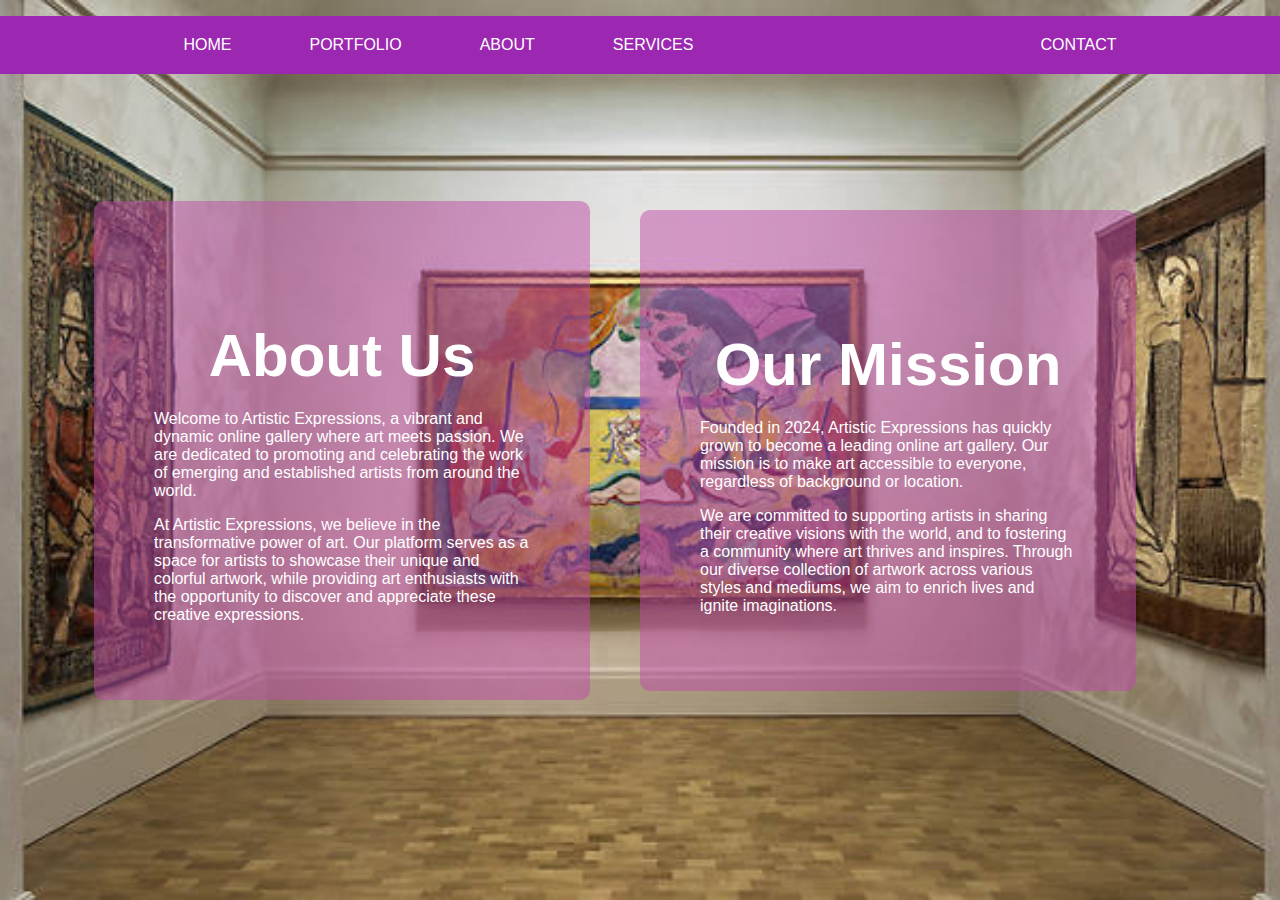
<file: about.html>
<!DOCTYPE html>
<html lang="en">
  <head>
    <meta charset="UTF-8" />
    <meta name="viewport" content="width=device-width, initial-scale=1.0" />
    <link rel="stylesheet" href="style.css" />
  </head>
  <body>    
    <div class="container">
      <nav>
        <ul class="nav__links">
          <div>
            <a href="index.html"> HOME</a>
            <a href="portfolio.html">PORTFOLIO</a>
            <a href="about.html">ABOUT</a>
            <a href="services.html">SERVICES</a>
            </div>
          <a href="contact.html">CONTACT</a>
        </ul>
      </nav>

    
    </style>
    </head>

   <body>
 
    <div class="about">
      <div class="about-content">
        <div class="about-left">
          <h3>About Us</h3>
          <p>Welcome to Artistic Expressions, a vibrant and dynamic online gallery where art meets passion.
             We are dedicated to promoting and celebrating the work of emerging and established artists from around the world.</p>
          <p>At Artistic Expressions, we believe in the transformative power of art. 
            Our platform serves as a space for artists to showcase their unique and colorful artwork, while providing art enthusiasts with the opportunity to discover and appreciate these creative expressions.</p>
        </div>
        <div class="about-right">
          <h3>Our Mission</h3>
          <p>Founded in 2024, Artistic Expressions has quickly grown to become a leading online art gallery. 
            Our mission is to make art accessible to everyone, regardless of background or location.</p>
          <p>We are committed to supporting artists in sharing their creative visions with the world, and to fostering a community where art thrives and inspires. 
            Through our diverse collection of artwork across various styles and mediums, we aim to enrich lives and ignite imaginations.</p>
        </div>
    
    
      </div>
</body>
</html>
</file>
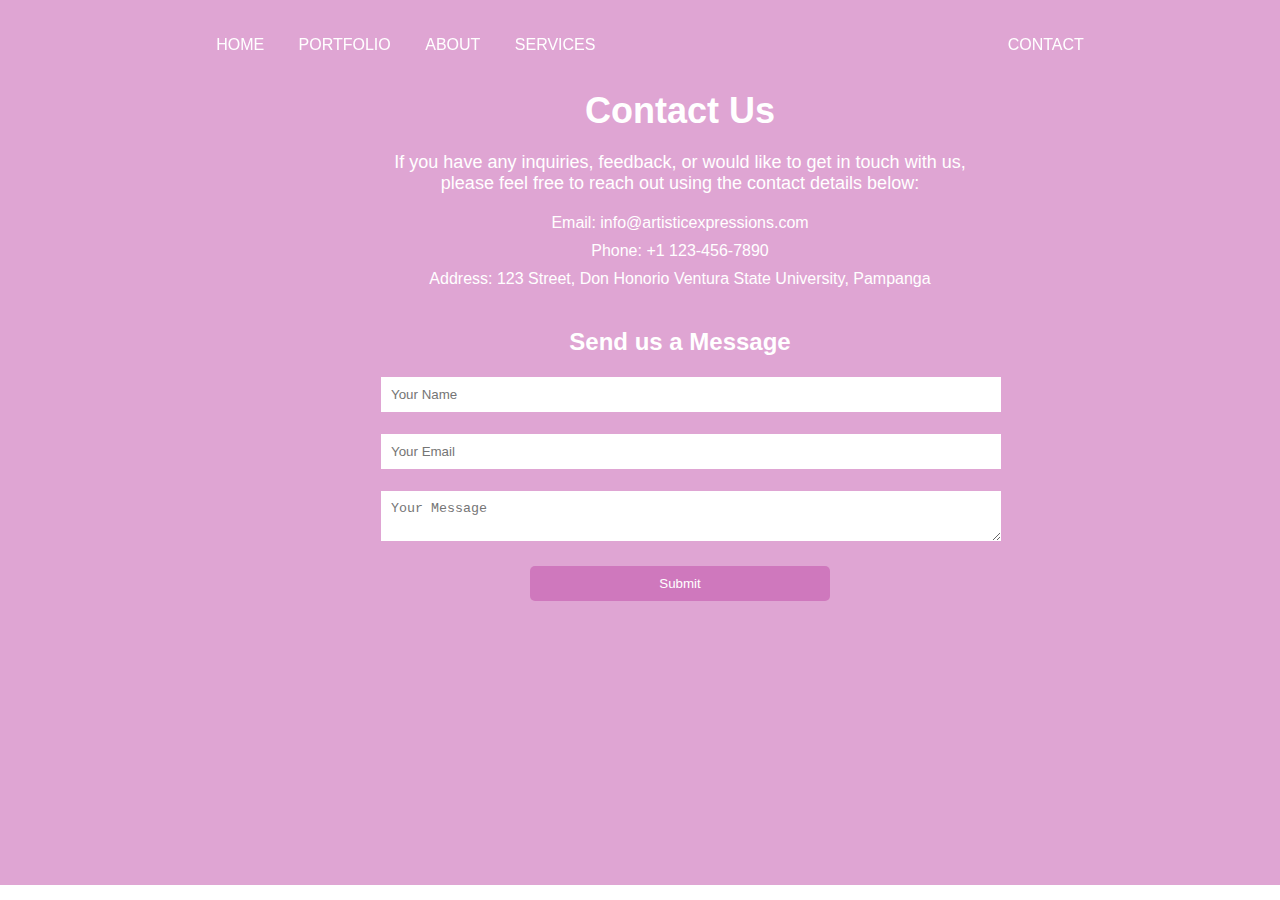
<file: contact.html>
<!DOCTYPE html>
<html lang="en">
  <head>
    <meta charset="UTF-8" />
    <meta name="viewport" content="width=device-width, initial-scale=1.0" />
    <link rel="stylesheet" href="style.css" />
  </head>
  <body>    
    <div class="container">
      <nav>
        <ul class="nav_c">
          <div>
            <a href="index.html"> HOME</a>
            <a href="portfolio.html">PORTFOLIO</a>
            <a href="about.html">ABOUT</a>
            <a href="services.html">SERVICES</a>
            </div>
          <a href="contact.html">CONTACT</a>
        </ul>
      </nav>
    </style>
    </head>
   <body>
   
    <div id="contact" class="contact">
      <div class="contact-content">
        <h2>Contact Us</h2>
        <p>If you have any inquiries, feedback, or would like to get in touch with us, please feel free to reach out using the contact details below:</p>
        <ul>
          <li>Email: info@artisticexpressions.com</li>
          <li>Phone: +1 123-456-7890</li>
          <li>Address: 123 Street, Don Honorio Ventura State University, Pampanga</li>
        </ul>
      </div>
      <form class="contact-form">
        <h3>Send us a Message</h3>
        <input type="text" placeholder="Your Name">
        <input type="email" placeholder="Your Email">
        <textarea placeholder="Your Message"></textarea>
        <button type="submit">Submit</button>
      </form>
    </div>
    
      
</body>
</html>
</file>
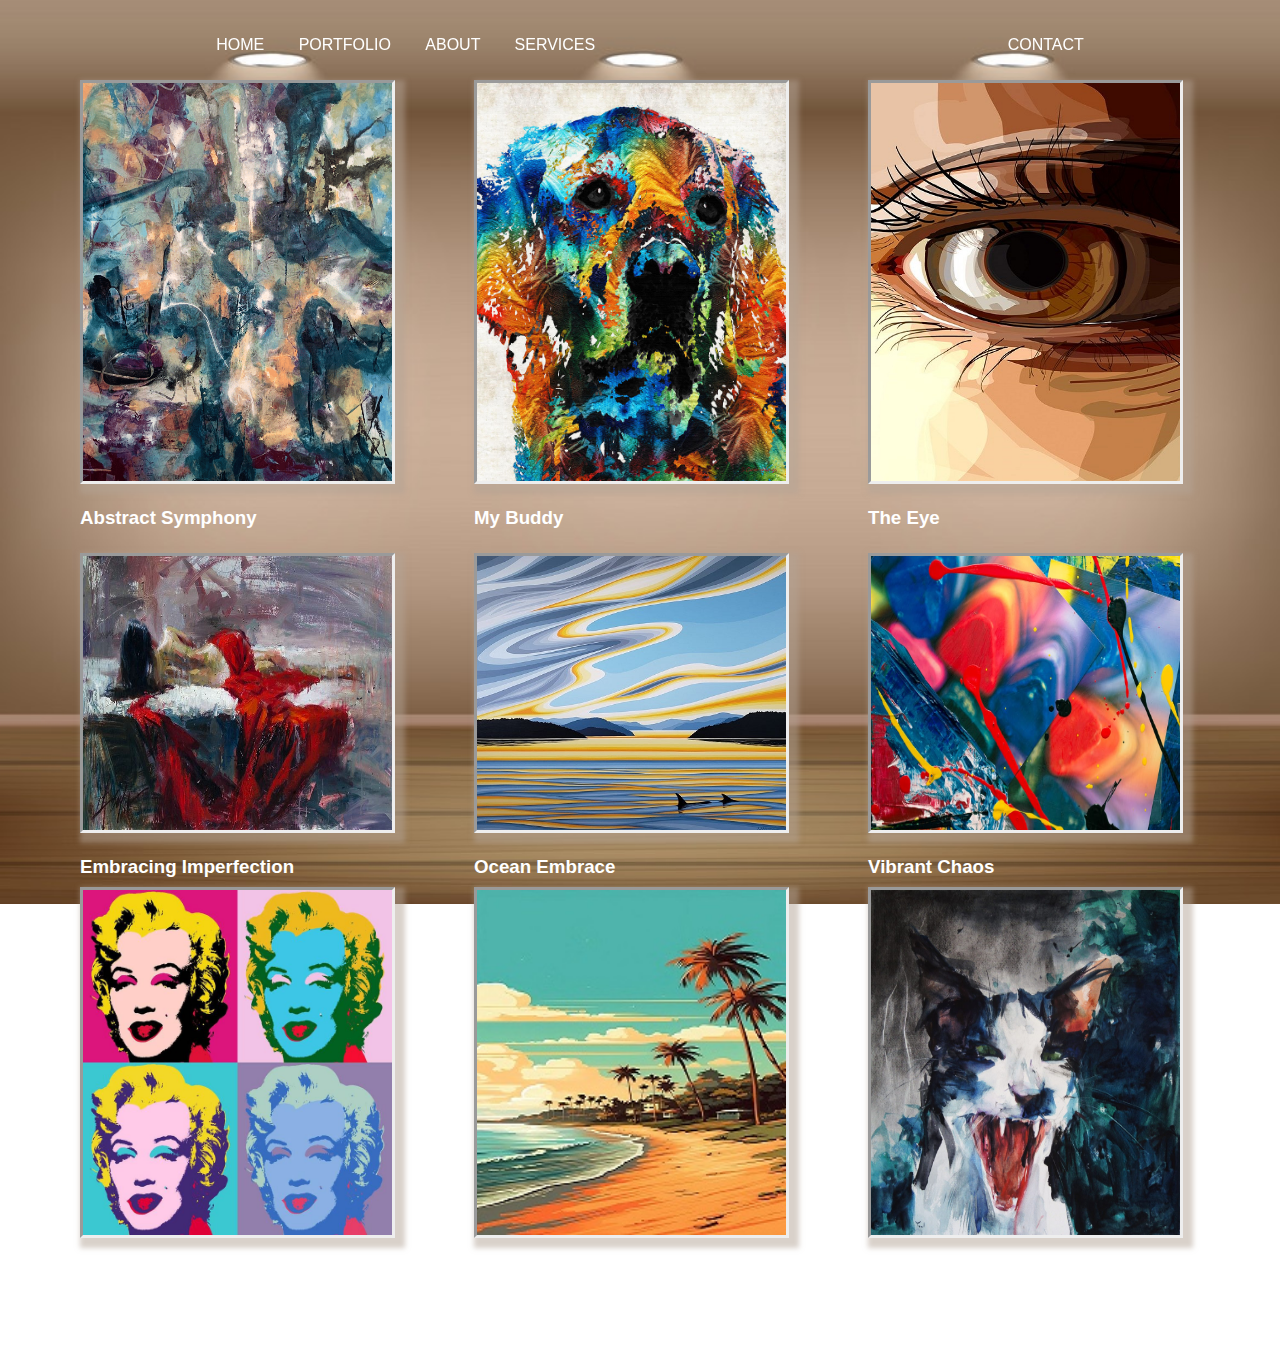
<file: portfolio.html>
<!DOCTYPE html>
<html lang="en">
  <head>
    <meta charset="UTF-8" />
    <meta name="viewport" content="width=device-width, initial-scale=1.0" />
    <link rel="stylesheet" href="style.css" />
  </head>
  <body>
     
    <div class="container">
      <nav>
        <ul class="nav_p">
          <div>
            <a href="index.html"> HOME</a>
            <a href="portfolio.html">PORTFOLIO</a>
            <a href="about.html">ABOUT  </a>
            <a href="services.html">SERVICES</a>
            </div>
          <a href="contact.html">CONTACT</a>
        </ul>
      </nav>
    </style>
  </head>
   <body>
    
    <div class="portfolio">
      <div class="artwork">
        <img src="assets/1.png" alt="Artwork 1">
        <div class="artwork-info">
          <h3>Abstract Symphony</h3>
        </div>
      </div>
      
      <div class="artwork">
        <img src="assets/dog.jpg" alt="Artwork 2">
        <div class="artwork-info">
          <h3>My Buddy</h3>
        </div>
      </div>

      <div class="artwork">
        <img src="assets/3.jpg" alt="Artwork 3">
        <div class="artwork-info">
          <h3>The Eye</h3>
        </div>
      </div>

      <div class="artwork">
        <img src="assets/4.jpg" alt="Artwork 4">
        <div class="artwork-info">
          <h3>Embracing Imperfection</h3>  
        </div>
      </div>
     
      <div class="artwork">
        <img src="assets/5.jpg" alt="Artwork 5">
        <div class="artwork-info">
          <h3>Ocean Embrace</h3>  
        </div>
      </div>

      <div class="artwork">
        <img src="assets/6.jpg" alt="Artwork 6">
        <div class="artwork-info">
          <h3>Vibrant Chaos</h3>
         
        </div>
      </div>
      <div class="artwork">
        <img src="assets/7.jpg" alt="Artwork 7">
        <div class="artwork-info">
          <h3>Marilyn Diptych</h3>
        </div>
      </div>

      <div class="artwork">
        <img src="assets/2.jpg" alt="Artwork 8">
        <div class="artwork-info">
          <h3>Whispers of the sea</h3>
        </div>
      </div>

      <div class="artwork">
        <img src="assets/cat.jpg" alt="Artwork 9">
        <div class="artwork-info">
          <h3>Lil sis</h3>    
        </div>
      </div>

    </div>
</body>
</html>
</file>
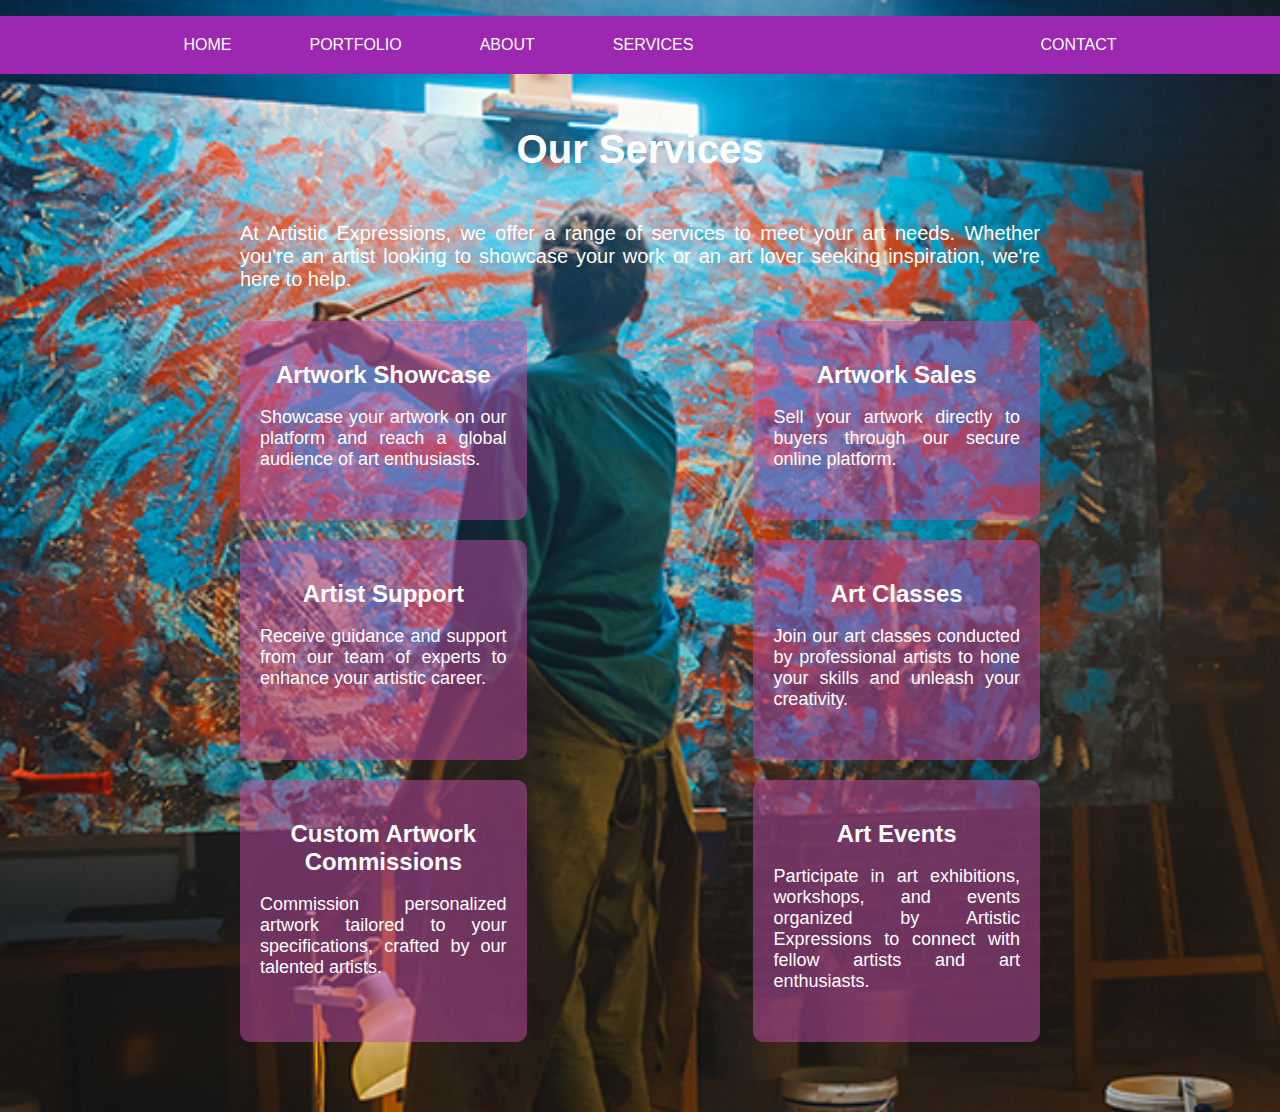
<file: services.html>
<!DOCTYPE html>
<html lang="en">
  <head>
    <meta charset="UTF-8" />
    <meta name="viewport" content="width=device-width, initial-scale=1.0" />
    <link rel="stylesheet" href="style.css" />
  </head>
  <body>    
    <div class="container">
      <nav>
        <ul class="nav__links">
          <div>
            <a href="index.html"> HOME</a>
            <a href="portfolio.html">PORTFOLIO</a>
            <a href="about.html">ABOUT</a>
            <a href="services.html">SERVICES</a>
            </div>
          <a href="contact.html">CONTACT</a>
        </ul>
      </nav>
    </style>
    </head>
   <body>
   
    <div class="services">
      <div class="services-content">
        <h1>Our Services</h1>
        <p>At Artistic Expressions, we offer a range of services to meet your art needs. Whether you're an artist looking to showcase your work or an art lover seeking inspiration, we're here to help.</p>
        
        <div class="services-list">
          <div class="service-item">
            <h2>Artwork Showcase</h2>
            <p>Showcase your artwork on our platform and reach a global audience of art enthusiasts.</p>
          </div>
          <div class="service-item">
            <h2>Artwork Sales</h2>
            <p>Sell your artwork directly to buyers through our secure online platform.</p>
          </div>
          <div class="service-item">
            <h2>Artist Support</h2>
            <p>Receive guidance and support from our team of experts to enhance your artistic career.</p>
          </div>
          <div class="service-item">
            <h2>Art Classes</h2>
            <p>Join our art classes conducted by professional artists to hone your skills and unleash your creativity.</p>
          </div>
          <div class="service-item">
            <h2>Custom Artwork Commissions</h2>
            <p>Commission personalized artwork tailored to your specifications, crafted by our talented artists.</p>
          </div>
          <div class="service-item">
            <h2>Art Events</h2>
            <p>Participate in art exhibitions, workshops, and events organized by Artistic Expressions to connect with fellow artists and art enthusiasts.</p>
          </div>
    </div>
</body>
</html>
</file>
<file: style.css>
:root {
  --background-color: #9C27B0;
  --primary-color: #FF4081;
  --white: #FFFFFF;
}

body{
  font-family: Arial, sans-serif;
  background-attachment: fixed;
  margin: 0;
  padding:0;
}

.nav__links {
  background-color:var(--background-color);
  position: fixed;
  width: 100%;
  padding: 10px;
  display: flex;
  align-items: center;
  justify-content: space-around;
  border-radius: 0px;
  transition: color 0.5s;
  z-index: 1000; 
}

.nav__links a {
  position: relative;
  isolation: isolate;
  padding-bottom: 0;
  text-decoration: none;
  font-weight: 500;
  text-transform: none;
  padding: 10px 15px;
  transition: color 0.3s;
  color: var(--white);
}
.nav__links a:active {
  color: var(--white); 
}
.nav__links a:nth-child(1) {
  color: var(--white);
}
.nav__links a:nth-child(2) {
  color: var(--white);
}

.nav__links a:nth-child(3) {
  color: var(--white);
}
.nav__links a:nth-child(4) {
  color: var(--white); 
}

.nav__links > div {
  display: flex;
  align-items: center;
  gap: 3rem;
}
.nav__links a::after {
  position: absolute;
  content: "";
  background-color: var(--white);
  transition: 0.3s;
}

.nav__links a:hover::after {
  width: 100%;
}

.home {
  min-height: 100%;
  display: flex;
  flex-direction: column;
  justify-content:space-around;
  border-radius: 0px;
  margin: 0;
}
.section__home{
  background-image: url("assets/bg1.jpg");
  background-attachment: fixed;
  justify-content: center;
  background-position: center;
  background-repeat: no-repeat;
  background-size: cover;
  width: 100%;
  padding: 30px;
  min-height: 100vh;
  display: flex;
  padding: 1rem;
}
.section__home h2{
  font-size: 7rem;
  font-weight: 600;
 padding-top: 20%;
  color:var(--white) ;
  padding-left: 20px;
  border-radius: 10px;
  text-align: center;
}

.nav_p {
  background-color: transparent;
  position: fixed;
  width: 100%;
  padding: 10px;
  display: flex;
  align-items: center;
  justify-content: space-around;
  border-radius: 0px;
  transition: color 0.5s;
  z-index: 1000; 
}

.nav_p a {
  position: relative;
  isolation: isolate;
  padding-bottom: 0;
  text-decoration: none;
  font-weight: 500;
  text-transform: none;
  padding: 10px 15px;
  transition: color 0.3s;
  color: var(--white);
}
.portfolio {
  background-image: url("assets/bg.jpg");
  background-attachment: fixed;
  background-position: center;
  background-repeat: no-repeat;
  background-size: cover;
  height: 120%;
  width:90%;
  padding: 80px; 
  display: flex;
  display: grid;
  grid-template-columns: repeat(3, 1fr);
  grid-gap: 30px;
}

.portfolio img {
  width: 85%; 
  height: 90%;
  border-style: inset;
  transition: transform 0.3s ease-in-out;
  box-shadow: 5px 5px 5px 5px rgba(180, 164, 149, 0.5);
}

.portfolio img:hover {
  transform: scale(1.05);
}
.portfolio h3{
  font-style: normal;
  color: var(--white);

}
.about {
  background-image: url("assets/1st.jpg");
  width: 100%;
  background-position: center;
  background-repeat: no-repeat;
  background-size: cover;
  min-height: 100vh;
  display: flex;
  justify-content: center;
  align-items: center;
  color: var(--white);
}

.about-content {
  display: flex;
  flex-direction: row;
  justify-content: center;
  align-items: center;
}

.about-left,
.about-right {
  flex: .40;
}

.about-left {
  padding: 60px;
  background-color:  rgba(192, 76, 167, 0.5); 
  border-radius: 10px; 
  margin-right: 50px; 

}
.about-right {
  padding: 60px;
  background-color:  rgba(192, 76, 167, 0.5); 
  border-radius: 10px;
  margin-right: 50px; 
}

.about h3 {
  font-size: 60px;
  margin-bottom: 20px;
  text-align: center;
}

.services {
  background-image: url("assets/services.jpg");
  background-position: center;
  background-repeat: no-repeat;
  background-size: cover;
  min-height: 85vh;
  text-align: center;
  color: var(--white);
  display: flex;
  justify-content: center;
  align-items: center;
}

.services-content {
  max-width: 800px;
  padding: 50px;
  margin-top: 50px;
}

.services h1 {
  font-size: 40px;
  margin-bottom: 50px;
}

.services p {
  font-size: 20px;
  text-align: justify;
  margin-bottom: 30px;
}

.services-list {
  display: flex;
  flex-wrap: wrap;
  justify-content: space-between;
}

.service-item {
  flex: 0 1 calc(33.33% - 20px);
  background-color: rgba(192, 76, 167, 0.5);
  padding: 20px;
  border-radius: 10px;
  margin-bottom: 20px;
}

.service-item h2 {
  font-size: 24px;
  margin-bottom: 10px;
}

.service-item p {
  font-size: 18px;
}

.nav_c {
  background-color: transparent;
  position: fixed;
  width: 100%;
  padding: 10px;
  display: flex;
  align-items: center;
  justify-content: space-around;
  border-radius: 0px;
  transition: color 0.5s;
  z-index: 1000; 

}

.nav_c a {
  position: relative;
  isolation: isolate;
  padding-bottom: 0;
  text-decoration: none;
  font-weight: 500;
  text-transform: none;
  padding: 10px 15px;
  transition: color 0.3s;
  color: var(--white);
}
.contact {
  background-color:  rgba(192, 76, 167, 0.5);
  padding: 60px 40px;
  text-align: center;
  width: 100%;
  min-height: 85vh;
}

.contact-content {
  max-width: 600px;
  margin: 0 auto 40px;
color: var(--white);
}

.contact h2 {
  font-size: 36px;
  margin-bottom: 20px;
}

.contact p {
  font-size: 18px;
  margin-bottom: 20px;
}

.contact ul {
  list-style: none;
  padding: 0;
  margin: 0;
}

.contact ul li {
  font-size: 16px;
  margin-bottom: 10px;
}

.contact-form {
  max-width: 600px;
  margin: 0 auto;
  color: var(--white);
}

.contact-form h3 {
  font-size: 24px;
  margin-bottom: 20px;
}

.contact-form input,
.contact-form textarea {
  width: 100%;
  padding: 10px;
  margin-bottom: 20px;
  border: 1px solid rgba(192, 76, 167, 0.5);
 
}

.contact-form button {
  width: 50%;
  padding: 10px;
  flex: 0 1 calc(33.33% - 20px);
  background-color: rgba(192, 76, 167, 0.5);
  color:var(--white);
  border: none;
  border-radius: 5px;
  cursor: pointer;
  transition: background-color 0.3s;
}

.contact-form button:hover {
  flex: 0 1 calc(33.33% - 20px);
  background-color:var(--primary-color);
}
</file>
